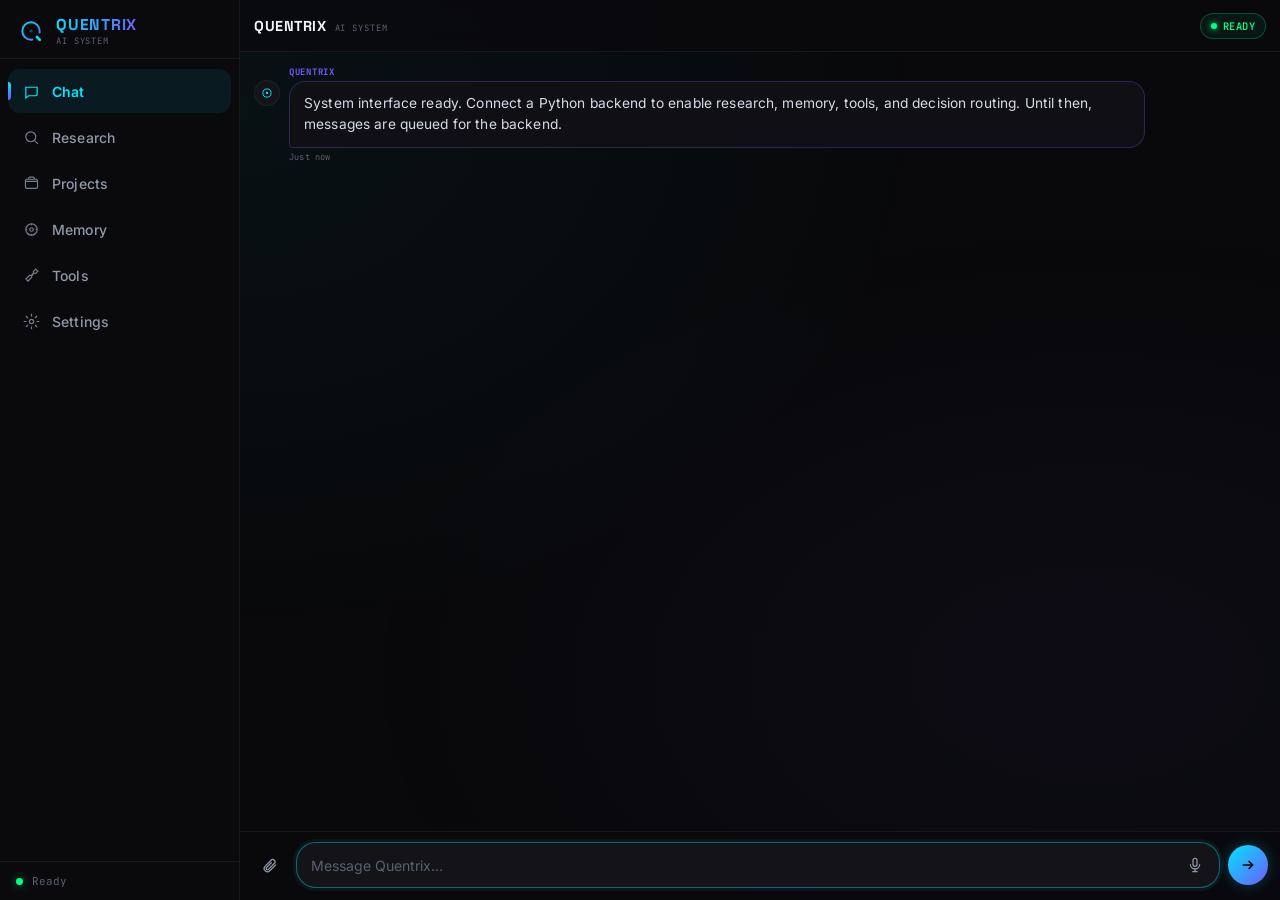
<file: Index.html>
<!DOCTYPE html>
<html lang="en">
<head>
<meta charset="UTF-8">
<meta name="viewport" content="width=device-width, initial-scale=1.0, maximum-scale=1.0, viewport-fit=cover">
<title>Quentrix — AI System</title>
<link rel="preconnect" href="https://fonts.googleapis.com">
<link href="https://fonts.googleapis.com/css2?family=Space+Grotesk:wght@500;600;700&family=Inter:wght@400;500;600&family=JetBrains+Mono:wght@400;500;600&display=swap" rel="stylesheet">
<style>
    :root {
        --bg-primary: #09090b;
        --bg-secondary: #0c0c10;
        --bg-tertiary: #131318;
        --bg-card: #101014;
        --bg-input: #131318;
        --bg-sidebar: #0a0a0d;
        --border-subtle: rgba(255, 255, 255, 0.06);
        --border-accent: rgba(0, 229, 255, 0.22);
        --border-glow: rgba(0, 229, 255, 0.4);
        --primary: #00e5ff;
        --secondary: #6d5dfc;
        --success: #00ff88;
        --success-glow: rgba(0, 255, 136, 0.45);
        --warning: #f5a623;
        --error: #ff4d6a;
        --text-primary: #eceef2;
        --text-secondary: #9198a8;
        --text-muted: #5a6072;
        --text-bright: #f5f6fa;
        --msg-user-border: rgba(0, 229, 255, 0.28);
        --msg-ai-border: rgba(109, 93, 252, 0.28);
        --scrollbar-thumb: #22232e;
        --overlay-bg: rgba(0, 0, 0, 0.72);
        --radius-sm: 8px;
        --radius-md: 12px;
        --radius-lg: 16px;
        --radius-xl: 20px;
        --font-display: 'Space Grotesk', sans-serif;
        --font-body: 'Inter', -apple-system, BlinkMacSystemFont, sans-serif;
        --font-mono: 'JetBrains Mono', 'SF Mono', Consolas, monospace;
        --transition-fast: 150ms cubic-bezier(0.4, 0, 0.2, 1);
        --transition-smooth: 280ms cubic-bezier(0.4, 0, 0.2, 1);
        --sidebar-width: 240px;
        --header-height: 52px;
    }

    * { margin: 0; padding: 0; box-sizing: border-box; }

    html {
        -webkit-tap-highlight-color: transparent;
        -webkit-font-smoothing: antialiased;
        -moz-osx-font-smoothing: grayscale;
    }

    body {
        font-family: var(--font-body);
        background: var(--bg-primary);
        color: var(--text-primary);
        height: 100vh;
        height: 100dvh;
        overflow: hidden;
        display: flex;
        user-select: none;
        -webkit-user-select: none;
        position: relative;
    }

    /* Subtle ambient background — restrained */
    body::before {
        content: '';
        position: fixed; inset: 0; pointer-events: none; z-index: 0;
        background:
            radial-gradient(ellipse at 18% 12%, rgba(0, 229, 255, 0.04) 0%, transparent 48%),
            radial-gradient(ellipse at 85% 75%, rgba(109, 93, 252, 0.045) 0%, transparent 48%);
    }

    .qx-svg-defs { position: absolute; width: 0; height: 0; }
    .q-mark { display: block; }

    /* ============ SIDEBAR ============ */
    .sidebar {
        width: var(--sidebar-width);
        min-width: var(--sidebar-width);
        height: 100vh; height: 100dvh;
        background: var(--bg-sidebar);
        border-right: 1px solid var(--border-subtle);
        display: flex; flex-direction: column;
        z-index: 100; position: relative;
        transition: transform var(--transition-smooth);
    }

    .sidebar-brand {
        padding: 16px 16px 12px;
        border-bottom: 1px solid var(--border-subtle);
        display: flex; align-items: center; gap: 10px;
    }
    .sidebar-brand .q-mark { width: 30px; height: 30px; flex-shrink: 0; }
    .sidebar-brand .brand-text { line-height: 1.15; min-width: 0; }
    .sidebar-brand .brand-name {
        font-family: var(--font-display); font-size: 0.98rem; font-weight: 700;
        letter-spacing: 0.05em;
        background: linear-gradient(120deg, var(--primary), var(--secondary));
        -webkit-background-clip: text; background-clip: text; color: transparent;
    }
    .sidebar-brand .brand-sub {
        font-family: var(--font-mono); font-size: 0.55rem; letter-spacing: 0.1em;
        color: var(--text-muted); margin-top: 2px; text-transform: uppercase;
    }

    .sidebar-nav {
        flex: 1; padding: 10px 8px; display: flex; flex-direction: column;
        gap: 2px; overflow-y: auto;
    }
    .nav-item {
        display: flex; align-items: center; gap: 11px;
        padding: 11px 13px; border-radius: var(--radius-md);
        cursor: pointer; transition: background var(--transition-fast), color var(--transition-fast);
        color: var(--text-secondary); font-size: 0.875rem; font-weight: 500;
        letter-spacing: 0.01em; position: relative;
        min-height: 44px; /* touch target */
    }
    .nav-item:hover { background: rgba(255, 255, 255, 0.035); color: var(--text-primary); }
    .nav-item.active { background: rgba(0, 229, 255, 0.08); color: var(--primary); font-weight: 600; }
    .nav-item.active::before {
        content: ''; position: absolute; left: 0; top: 50%; transform: translateY(-50%);
        width: 3px; height: 18px; border-radius: 0 3px 3px 0;
        background: linear-gradient(180deg, var(--primary), var(--secondary));
    }
    .nav-icon {
        width: 20px; height: 20px; display: flex; align-items: center; justify-content: center;
        flex-shrink: 0; opacity: 0.8;
    }
    .nav-item.active .nav-icon { opacity: 1; }
    .nav-icon svg { width: 17px; height: 17px; stroke: currentColor; fill: none; stroke-width: 1.7; }

    .sidebar-footer {
        padding: 12px 16px; border-top: 1px solid var(--border-subtle);
        display: flex; align-items: center; gap: 9px;
        font-family: var(--font-mono); font-size: 0.68rem; color: var(--text-muted);
    }
    .status-dot {
        width: 7px; height: 7px; border-radius: 50%; background: var(--success);
        box-shadow: 0 0 8px var(--success-glow);
        flex-shrink: 0;
    }
    .status-dot.offline { background: var(--text-muted); box-shadow: none; }
    .status-dot.error { background: var(--error); box-shadow: 0 0 8px rgba(255,77,106,0.4); }
    .status-dot.thinking { background: var(--primary); box-shadow: 0 0 8px rgba(0,229,255,0.4); }

    /* ============ MAIN ============ */
    .main-content {
        flex: 1; display: flex; flex-direction: column;
        height: 100vh; height: 100dvh; position: relative; z-index: 1; min-width: 0;
    }

    .header {
        height: var(--header-height); min-height: var(--header-height);
        display: flex; align-items: center; padding: 0 14px; gap: 10px;
        border-bottom: 1px solid var(--border-subtle);
        background: rgba(10, 10, 13, 0.85);
        backdrop-filter: blur(12px); -webkit-backdrop-filter: blur(12px);
        z-index: 50; flex-shrink: 0;
    }
    .header-title-area { display: flex; align-items: baseline; gap: 8px; min-width: 0; }
    .header-title {
        font-family: var(--font-display); font-size: 0.9rem; font-weight: 700;
        letter-spacing: 0.04em; color: var(--text-bright); white-space: nowrap;
    }
    .header-subtitle {
        font-family: var(--font-mono); font-size: 0.55rem; letter-spacing: 0.1em;
        color: var(--text-muted); white-space: nowrap;
    }

    /* AI Status badge — backend can control this */
    .header-status {
        margin-left: auto; display: flex; align-items: center; gap: 6px;
        font-family: var(--font-mono); font-size: 0.65rem; font-weight: 600;
        letter-spacing: 0.04em; padding: 5px 10px; border-radius: 999px;
        border: 1px solid rgba(0,255,136,0.25); background: rgba(0,255,136,0.06);
        color: var(--success); flex-shrink: 0; transition: all var(--transition-fast);
    }
    .header-status .status-dot-sm {
        width: 6px; height: 6px; border-radius: 50%; background: currentColor;
        box-shadow: 0 0 6px currentColor;
    }
    .header-status[data-status="thinking"],
    .header-status[data-status="researching"],
    .header-status[data-status="executing"],
    .header-status[data-status="learning"] {
        color: var(--primary);
        border-color: rgba(0,229,255,0.3);
        background: rgba(0,229,255,0.08);
    }
    .header-status[data-status="waiting"] {
        color: var(--warning);
        border-color: rgba(245,166,35,0.3);
        background: rgba(245,166,35,0.08);
    }
    .header-status[data-status="error"] {
        color: var(--error);
        border-color: rgba(255,77,106,0.3);
        background: rgba(255,77,106,0.08);
    }
    .header-status[data-status="offline"] {
        color: var(--text-muted);
        border-color: var(--border-subtle);
        background: rgba(255,255,255,0.03);
    }

    .menu-toggle {
        display: none; background: none; border: none; cursor: pointer; padding: 8px;
        color: var(--text-secondary); z-index: 110; border-radius: var(--radius-sm); flex-shrink: 0;
        min-width: 40px; min-height: 40px; align-items: center; justify-content: center;
    }
    .menu-toggle:hover { color: var(--text-primary); background: rgba(255,255,255,0.04); }
    .menu-toggle svg { width: 20px; height: 20px; stroke: currentColor; fill: none; stroke-width: 2; }

    .view-container {
        flex: 1; overflow-y: auto; overflow-x: hidden;
        display: flex; flex-direction: column; scroll-behavior: smooth; min-height: 0;
    }
    .view { display: none; flex-direction: column; flex: 1; min-height: 0; }
    .view.active { display: flex; }

    /* ============ ACTIVITY PANEL (high-level only) ============ */
    .activity-panel {
        display: none;
        flex-direction: column;
        padding: 10px 14px;
        border-bottom: 1px solid var(--border-subtle);
        background: rgba(0, 229, 255, 0.03);
        flex-shrink: 0;
        max-height: 140px;
        overflow-y: auto;
    }
    .activity-panel.visible { display: flex; }
    .activity-header {
        font-family: var(--font-mono); font-size: 0.6rem; letter-spacing: 0.08em;
        color: var(--primary); text-transform: uppercase; margin-bottom: 6px;
        display: flex; align-items: center; gap: 6px;
    }
    .activity-steps {
        list-style: none; display: flex; flex-direction: column; gap: 3px;
    }
    .activity-steps li {
        font-size: 0.75rem; color: var(--text-secondary);
        display: flex; align-items: center; gap: 8px;
        font-family: var(--font-mono);
    }
    .activity-steps li::before {
        content: '→';
        color: var(--primary); opacity: 0.7; font-size: 0.7rem;
    }
    .activity-steps li.done { color: var(--text-muted); }
    .activity-steps li.current { color: var(--text-primary); }
    .activity-steps li.current::before { opacity: 1; }

    /* ============ CHAT ============ */
    .chat-area {
        flex: 1; overflow-y: auto; padding: 14px 14px; display: flex;
        flex-direction: column; gap: 12px; min-height: 0; scroll-behavior: smooth;
    }
    .chat-area::-webkit-scrollbar { width: 4px; }
    .chat-area::-webkit-scrollbar-track { background: transparent; }
    .chat-area::-webkit-scrollbar-thumb { background: var(--scrollbar-thumb); border-radius: 4px; }

    .message {
        display: flex; gap: 9px; max-width: 88%;
        animation: messageIn 0.28s ease-out;
        word-wrap: break-word; overflow-wrap: break-word;
    }
    @keyframes messageIn {
        from { opacity: 0; transform: translateY(8px); }
        to { opacity: 1; transform: translateY(0); }
    }
    .message.user { align-self: flex-end; flex-direction: row-reverse; }
    .message.ai { align-self: flex-start; }
    .message.system { align-self: center; max-width: 94%; }
    .msg-avatar {
        width: 26px; height: 26px; border-radius: 50%; flex-shrink: 0;
        display: flex; align-items: center; justify-content: center;
        background: var(--bg-tertiary); border: 1px solid var(--border-subtle);
        margin-top: 14px;
    }
    .msg-avatar svg { width: 14px; height: 14px; }
    .message-col { display: flex; flex-direction: column; min-width: 0; }
    .message-bubble {
        padding: 11px 14px; border-radius: var(--radius-lg);
        font-size: 0.86rem; line-height: 1.55; letter-spacing: 0.01em; white-space: pre-line;
    }
    .message.user .message-bubble {
        background: linear-gradient(135deg, rgba(0,229,255,0.11), rgba(109,93,252,0.13));
        border: 1px solid var(--msg-user-border);
        border-radius: var(--radius-lg) var(--radius-lg) 4px var(--radius-lg);
        color: #e2ecff;
    }
    .message.ai .message-bubble {
        background: var(--bg-card); border: 1px solid var(--msg-ai-border);
        border-radius: var(--radius-lg) var(--radius-lg) var(--radius-lg) 4px;
        color: #d6dbe6;
    }
    .message.system .message-bubble {
        background: rgba(255,255,255,0.03); border: 1px solid var(--border-subtle);
        border-radius: var(--radius-md);
        color: var(--text-secondary); font-size: 0.8rem; text-align: center;
    }
    .message-sender {
        font-family: var(--font-mono); font-size: 0.56rem; letter-spacing: 0.08em;
        text-transform: uppercase; font-weight: 700; margin-bottom: 3px; color: var(--text-muted);
    }
    .message.user .message-sender { text-align: right; color: var(--primary); }
    .message.ai .message-sender { color: var(--secondary); }
    .message-time {
        font-family: var(--font-mono); font-size: 0.54rem; color: var(--text-muted);
        margin-top: 3px; letter-spacing: 0.02em;
    }
    .message.user .message-time { text-align: right; }
    .message-meta {
        font-family: var(--font-mono); font-size: 0.52rem; color: var(--text-muted);
        margin-top: 2px; opacity: 0.8;
    }

    .typing-indicator {
        display: flex; align-items: center; gap: 9px; align-self: flex-start;
        animation: messageIn 0.2s ease;
    }
    .typing-indicator .bubble-dots {
        display: flex; gap: 5px; align-items: center;
        padding: 12px 16px; background: var(--bg-card); border: 1px solid var(--msg-ai-border);
        border-radius: var(--radius-lg) var(--radius-lg) var(--radius-lg) 4px;
    }
    .typing-indicator .dot {
        width: 6px; height: 6px; border-radius: 50%; background: var(--primary);
        animation: typingBounce 1.3s ease-in-out infinite;
    }
    .typing-indicator .dot:nth-child(2) { animation-delay: 0.15s; }
    .typing-indicator .dot:nth-child(3) { animation-delay: 0.3s; }
    @keyframes typingBounce {
        0%, 60%, 100% { transform: translateY(0); opacity: 0.4; }
        30% { transform: translateY(-4px); opacity: 1; }
    }

    /* ============ INPUT ============ */
    .input-area {
        padding: 10px 12px 12px; border-top: 1px solid var(--border-subtle);
        display: flex; gap: 8px; align-items: center;
        background: rgba(10, 10, 13, 0.85);
        backdrop-filter: blur(12px); -webkit-backdrop-filter: blur(12px);
        flex-shrink: 0; z-index: 40;
    }
    .input-wrapper {
        flex: 1; display: flex; align-items: center;
        background: var(--bg-input); border: 1px solid var(--border-subtle);
        border-radius: var(--radius-xl); padding: 4px 6px 4px 14px;
        transition: border-color var(--transition-fast), box-shadow var(--transition-fast); gap: 4px;
    }
    .input-wrapper:focus-within {
        border-color: var(--border-glow);
        box-shadow: 0 0 0 3px rgba(0,229,255,0.06);
    }
    .input-wrapper input {
        flex: 1; background: transparent; border: none; outline: none;
        color: var(--text-primary); font-size: 0.88rem; font-family: var(--font-body);
        min-width: 0; padding: 9px 0;
    }
    .input-wrapper input::placeholder { color: var(--text-muted); }
    .icon-btn {
        width: 36px; height: 36px; border-radius: 50%; border: none; background: transparent;
        cursor: pointer; display: flex; align-items: center; justify-content: center;
        color: var(--text-secondary); transition: all var(--transition-fast); flex-shrink: 0;
    }
    .icon-btn:hover { background: rgba(255,255,255,0.05); color: var(--text-primary); }
    .icon-btn:active { transform: scale(0.94); }
    .icon-btn svg { width: 16px; height: 16px; stroke: currentColor; fill: none; stroke-width: 1.9; }
    .icon-btn.listening { color: var(--primary); background: rgba(0,229,255,0.1); }
    .send-btn {
        width: 40px; height: 40px; border-radius: 50%; border: none; cursor: pointer;
        display: flex; align-items: center; justify-content: center; flex-shrink: 0;
        background: linear-gradient(135deg, var(--primary), var(--secondary));
        box-shadow: 0 0 14px rgba(0,229,255,0.25); transition: all var(--transition-fast);
    }
    .send-btn:hover { box-shadow: 0 0 20px rgba(0,229,255,0.4); transform: scale(1.03); }
    .send-btn:active { transform: scale(0.94); }
    .send-btn:disabled { opacity: 0.5; cursor: not-allowed; transform: none; }
    .send-btn svg { width: 16px; height: 16px; stroke: #05060a; fill: none; stroke-width: 2.3; }

    /* ============ SECONDARY VIEWS ============ */
    .page-view {
        padding: 18px 16px 28px; display: flex; flex-direction: column; gap: 14px;
        max-width: 720px; width: 100%; margin: 0 auto;
    }
    .page-view h2 {
        font-family: var(--font-display); font-size: 1.05rem; font-weight: 700;
        color: var(--text-bright); letter-spacing: 0.02em;
    }
    .page-view > p {
        color: var(--text-secondary); font-size: 0.82rem; line-height: 1.55; margin-top: -6px;
    }

    .card {
        background: var(--bg-card); border: 1px solid var(--border-subtle);
        border-radius: var(--radius-lg); padding: 14px 16px;
        transition: border-color var(--transition-fast);
    }
    .card:hover { border-color: var(--border-accent); }
    .card h3 {
        font-family: var(--font-display); font-size: 0.86rem; font-weight: 600;
        color: var(--text-bright); margin-bottom: 6px; display: flex; align-items: center; gap: 8px;
    }
    .card h3 svg { width: 15px; height: 15px; stroke: var(--primary); fill: none; stroke-width: 1.7; }
    .card .meta {
        font-size: 0.72rem; color: var(--text-muted); font-family: var(--font-mono); line-height: 1.55;
    }

    .empty-state {
        text-align: center; padding: 36px 20px; color: var(--text-muted);
        border: 1px dashed var(--border-subtle); border-radius: var(--radius-lg);
        background: rgba(255,255,255,0.015);
    }
    .empty-state p { font-size: 0.84rem; line-height: 1.5; margin-top: 6px; }
    .empty-state .hint {
        font-family: var(--font-mono); font-size: 0.68rem; margin-top: 10px; opacity: 0.7;
    }

    .grid-2 { display: grid; grid-template-columns: 1fr 1fr; gap: 10px; }
    @media (max-width: 520px) { .grid-2 { grid-template-columns: 1fr; } }

    /* Tools */
    .tool-section { margin-bottom: 6px; }
    .tool-section-title {
        font-family: var(--font-mono); font-size: 0.6rem; letter-spacing: 0.1em;
        color: var(--text-muted); text-transform: uppercase; margin-bottom: 8px; padding-left: 2px;
    }
    .tool-grid { display: grid; grid-template-columns: 1fr 1fr; gap: 8px; }
    .tool-chip {
        display: flex; align-items: center; gap: 10px; padding: 12px 12px;
        background: var(--bg-tertiary); border: 1px solid var(--border-subtle);
        border-radius: var(--radius-md); font-size: 0.8rem; color: var(--text-secondary);
        transition: all var(--transition-fast); cursor: pointer; min-height: 48px;
    }
    .tool-chip:hover { border-color: var(--border-accent); color: var(--text-primary); background: rgba(0,229,255,0.04); }
    .tool-chip:active { transform: scale(0.98); }
    .tool-chip .chip-icon {
        width: 30px; height: 30px; border-radius: 8px; flex-shrink: 0;
        display: flex; align-items: center; justify-content: center;
        background: rgba(0,229,255,0.08); border: 1px solid rgba(0,229,255,0.18);
    }
    .tool-chip .chip-icon svg { width: 15px; height: 15px; stroke: var(--primary); fill: none; stroke-width: 1.7; }
    .tool-chip.planned {
        opacity: 0.55; cursor: default;
    }
    .tool-chip.planned:hover { border-color: var(--border-subtle); background: var(--bg-tertiary); color: var(--text-secondary); }
    .tool-chip.planned .chip-icon {
        background: rgba(255,255,255,0.03); border-color: var(--border-subtle);
    }
    .tool-chip.planned .chip-icon svg { stroke: var(--text-muted); }
    .tool-badge {
        margin-left: auto; font-family: var(--font-mono); font-size: 0.55rem;
        color: var(--text-muted); letter-spacing: 0.04em; text-transform: uppercase;
    }

    /* Research */
    .research-bar {
        display: flex; gap: 8px; align-items: center;
    }
    .research-bar input {
        flex: 1; background: var(--bg-input); border: 1px solid var(--border-subtle);
        border-radius: var(--radius-md); padding: 11px 14px; color: var(--text-primary);
        font-size: 0.88rem; font-family: var(--font-body); outline: none;
        transition: border-color var(--transition-fast);
    }
    .research-bar input:focus { border-color: var(--border-glow); }
    .research-bar input::placeholder { color: var(--text-muted); }
    .research-btn {
        padding: 11px 16px; border-radius: var(--radius-md); border: none; cursor: pointer;
        background: linear-gradient(135deg, var(--primary), var(--secondary));
        color: #05060a; font-weight: 600; font-size: 0.82rem; font-family: var(--font-body);
        white-space: nowrap; min-height: 44px;
    }
    .research-btn:disabled { opacity: 0.5; cursor: not-allowed; }
    .research-results { display: flex; flex-direction: column; gap: 10px; margin-top: 4px; }
    .result-item {
        background: var(--bg-card); border: 1px solid var(--border-subtle);
        border-radius: var(--radius-md); padding: 12px 14px;
    }
    .result-item .result-title {
        font-size: 0.88rem; font-weight: 600; color: var(--text-bright); margin-bottom: 4px;
    }
    .result-item .result-url {
        font-family: var(--font-mono); font-size: 0.65rem; color: var(--primary); margin-bottom: 6px;
        word-break: break-all;
    }
    .result-item .result-snippet {
        font-size: 0.78rem; color: var(--text-secondary); line-height: 1.5;
    }
    .result-item .result-meta {
        font-family: var(--font-mono); font-size: 0.6rem; color: var(--text-muted); margin-top: 6px;
    }

    /* Settings rows */
    .row-line {
        display: flex; justify-content: space-between; align-items: center;
        padding: 10px 0; border-bottom: 1px solid var(--border-subtle); font-size: 0.84rem;
        min-height: 44px;
    }
    .row-line:last-child { border-bottom: none; }
    .row-line .rl-dim {
        color: var(--text-muted); font-size: 0.72rem; font-family: var(--font-mono);
    }
    .toggle {
        width: 42px; height: 24px; border-radius: 999px; background: rgba(255,255,255,0.1);
        position: relative; cursor: pointer; border: 1px solid var(--border-subtle); flex-shrink: 0;
        transition: background 0.2s;
    }
    .toggle.on { background: linear-gradient(90deg, var(--primary), var(--secondary)); border-color: transparent; }
    .toggle::after {
        content: ''; position: absolute; top: 2px; left: 2px; width: 18px; height: 18px;
        border-radius: 50%; background: #fff; transition: left 0.2s;
    }
    .toggle.on::after { left: 20px; }
    .seg {
        display: flex; gap: 4px; background: rgba(255,255,255,0.03); padding: 4px;
        border-radius: 999px; border: 1px solid var(--border-subtle); margin-top: 8px;
    }
    .seg-btn {
        flex: 1; text-align: center; padding: 8px 6px; border-radius: 999px;
        font-size: 0.74rem; color: var(--text-secondary); cursor: pointer; font-weight: 500;
        min-height: 36px; display: flex; align-items: center; justify-content: center;
    }
    .seg-btn.active {
        background: rgba(0,229,255,0.12); color: var(--primary);
        border: 1px solid rgba(0,229,255,0.28);
    }

    /* Project cards */
    .project-card {
        background: var(--bg-card); border: 1px solid var(--border-subtle);
        border-radius: var(--radius-lg); padding: 14px 16px;
    }
    .project-card .proj-name {
        font-family: var(--font-display); font-size: 0.9rem; font-weight: 600; color: var(--text-bright);
    }
    .project-card .proj-desc {
        font-size: 0.78rem; color: var(--text-secondary); margin-top: 4px; line-height: 1.45;
    }
    .project-card .proj-meta {
        display: flex; flex-wrap: wrap; gap: 10px; margin-top: 10px;
        font-family: var(--font-mono); font-size: 0.65rem; color: var(--text-muted);
    }
    .proj-status {
        display: inline-flex; align-items: center; gap: 5px;
        padding: 2px 8px; border-radius: 999px; font-size: 0.62rem;
        border: 1px solid var(--border-subtle); background: rgba(255,255,255,0.03);
    }
    .proj-status.active { color: var(--success); border-color: rgba(0,255,136,0.25); }

    /* Memory sections */
    .memory-section { margin-bottom: 4px; }
    .memory-section h3 {
        font-family: var(--font-mono); font-size: 0.62rem; letter-spacing: 0.08em;
        color: var(--text-muted); text-transform: uppercase; margin-bottom: 8px;
    }
    .memory-list { display: flex; flex-direction: column; gap: 6px; }
    .memory-item {
        background: var(--bg-card); border: 1px solid var(--border-subtle);
        border-radius: var(--radius-md); padding: 10px 12px; font-size: 0.8rem;
        color: var(--text-secondary);
    }

    /* Mobile overlay */
    .sidebar-overlay {
        display: none; position: fixed; inset: 0; background: var(--overlay-bg);
        z-index: 99; opacity: 0; transition: opacity var(--transition-smooth); pointer-events: none;
    }
    .sidebar-overlay.show { opacity: 1; pointer-events: auto; }

    /* ============ RESPONSIVE (mobile-first priority) ============ */
    @media (max-width: 768px) {
        .sidebar {
            position: fixed; left: 0; top: 0; bottom: 0; transform: translateX(-100%);
            box-shadow: 4px 0 30px rgba(0,0,0,0.55); z-index: 105;
            width: 260px; min-width: 260px;
        }
        .sidebar.open { transform: translateX(0); }
        .sidebar-overlay { display: block; }
        .menu-toggle { display: flex; }
        .header { padding: 0 10px; gap: 8px; }
        .header-subtitle { display: none; }
        .chat-area { padding: 10px 12px; gap: 10px; }
        .message { max-width: 92%; }
        .input-area { padding: 8px 10px 10px; gap: 6px; }
        .page-view { padding: 14px 12px 24px; }
        .tool-grid { grid-template-columns: 1fr; }
    }
    @media (max-width: 400px) {
        .message { max-width: 96%; }
        .message-bubble { padding: 9px 12px; font-size: 0.82rem; }
        .input-wrapper { padding: 3px 5px 3px 12px; }
        .icon-btn { width: 34px; height: 34px; }
        .send-btn { width: 38px; height: 38px; }
    }
    @media (max-height: 480px) {
        .header { height: 44px; min-height: 44px; }
        .header-title { font-size: 0.8rem; }
        .sidebar-brand { padding: 10px 14px; }
        .sidebar-brand .q-mark { width: 24px; height: 24px; }
        .nav-item { padding: 8px 12px; min-height: 40px; font-size: 0.82rem; }
        .chat-area { padding: 8px 12px; gap: 8px; }
        .input-area { padding: 6px 10px 8px; }
    }
</style>
</head>
<body>

<svg class="qx-svg-defs" aria-hidden="true">
    <defs>
        <linearGradient id="qGrad" x1="60" y1="40" x2="452" y2="472" gradientUnits="userSpaceOnUse">
            <stop offset="0" stop-color="#00E5FF"/><stop offset="1" stop-color="#6D5DFC"/>
        </linearGradient>
    </defs>
</svg>

<div class="sidebar-overlay" id="sidebarOverlay" onclick="closeSidebar()"></div>

<aside class="sidebar" id="sidebar">
    <div class="sidebar-brand">
        <svg class="q-mark" viewBox="0 0 512 512" aria-hidden="true">
            <circle cx="256" cy="256" r="148" fill="none" stroke="url(#qGrad)" stroke-width="34" stroke-linecap="round" stroke-dasharray="26 182 722"/>
            <rect x="-55" y="-22" width="115" height="44" rx="22" fill="url(#qGrad)" transform="translate(379.7,379.7) rotate(45)"/>
            <circle cx="256" cy="256" r="22" fill="#09090B" stroke="url(#qGrad)" stroke-width="5"/>
            <circle cx="256" cy="256" r="9" fill="#00E5FF"/>
        </svg>
        <div class="brand-text">
            <div class="brand-name">QUENTRIX</div>
            <div class="brand-sub">AI System</div>
        </div>
    </div>
    <nav class="sidebar-nav">
        <div class="nav-item active" data-view="chat" onclick="switchView('chat', this)">
            <span class="nav-icon"><svg viewBox="0 0 24 24"><path d="M4 6h16v10a2 2 0 0 1-2 2H8l-4 3V6z"/></svg></span>
            Chat
        </div>
        <div class="nav-item" data-view="research" onclick="switchView('research', this)">
            <span class="nav-icon"><svg viewBox="0 0 24 24"><circle cx="11" cy="11" r="7"/><path d="M21 21l-4.3-4.3"/></svg></span>
            Research
        </div>
        <div class="nav-item" data-view="projects" onclick="switchView('projects', this)">
            <span class="nav-icon"><svg viewBox="0 0 24 24"><rect x="3.5" y="6" width="17" height="13" rx="2"/><path d="M3.5 9h17M8 6V4.5A1.5 1.5 0 0 1 9.5 3h5A1.5 1.5 0 0 1 16 4.5V6"/></svg></span>
            Projects
        </div>
        <div class="nav-item" data-view="memory" onclick="switchView('memory', this)">
            <span class="nav-icon"><svg viewBox="0 0 24 24"><circle cx="12" cy="12" r="8"/><circle cx="12" cy="12" r="2.5"/><path d="M12 4v2M12 18v2M4 12h2M18 12h2"/></svg></span>
            Memory
        </div>
        <div class="nav-item" data-view="tools" onclick="switchView('tools', this)">
            <span class="nav-icon"><svg viewBox="0 0 24 24"><path d="M14.7 6.3a4 4 0 0 1-5.4 5.4L4 17l3 3 5.3-5.3a4 4 0 0 1 5.4-5.4L21 6l-3-3z"/></svg></span>
            Tools
        </div>
        <div class="nav-item" data-view="settings" onclick="switchView('settings', this)">
            <span class="nav-icon"><svg viewBox="0 0 24 24"><circle cx="12" cy="12" r="3"/><path d="M12 1v4M12 19v4M1 12h4M19 12h4M4.2 4.2l2.8 2.8M17 17l2.8 2.8M4.2 19.8l2.8-2.8M17 7l2.8-2.8"/></svg></span>
            Settings
        </div>
    </nav>
    <div class="sidebar-footer">
        <span class="status-dot" id="sidebarStatusDot"></span>
        <span id="sidebarStatusText">Ready</span>
    </div>
</aside>

<div class="main-content" id="mainContent">
    <header class="header">
        <button class="menu-toggle" onclick="toggleSidebar()" aria-label="Menu">
            <svg viewBox="0 0 24 24"><line x1="3" y1="6" x2="21" y2="6"/><line x1="3" y1="12" x2="21" y2="12"/><line x1="3" y1="18" x2="21" y2="18"/></svg>
        </button>
        <div class="header-title-area">
            <span class="header-title">QUENTRIX</span>
            <span class="header-subtitle">AI SYSTEM</span>
        </div>
        <div class="header-status" id="headerStatus" data-status="ready">
            <span class="status-dot-sm"></span>
            <span id="headerStatusText">READY</span>
        </div>
    </header>

    <div class="view-container" id="viewContainer">

        <!-- ============ CHAT (central interface) ============ -->
        <div class="view active" id="view-chat">
            <div class="activity-panel" id="activityPanel" aria-live="polite">
                <div class="activity-header">
                    <span>Activity</span>
                </div>
                <ul class="activity-steps" id="activitySteps"></ul>
            </div>

            <div class="chat-area" id="chatArea">
                <div class="message ai">
                    <div class="msg-avatar"><svg viewBox="0 0 24 24"><circle cx="12" cy="12" r="7" fill="none" stroke="#00E5FF" stroke-width="1.6"/><circle cx="12" cy="12" r="2" fill="#00E5FF"/></svg></div>
                    <div class="message-col">
                        <span class="message-sender">Quentrix</span>
                        <div class="message-bubble">System interface ready. Connect a Python backend to enable research, memory, tools, and decision routing. Until then, messages are queued for the backend.</div>
                        <span class="message-time">Just now</span>
                    </div>
                </div>
            </div>

            <div class="input-area">
                <button class="icon-btn" title="Attach" onclick="handleAttachment()" aria-label="Attach file">
                    <svg viewBox="0 0 24 24"><path d="M21 11.5l-9.19 9.19a5 5 0 0 1-7.07-7.07L13.5 4.86a3.5 3.5 0 0 1 4.95 4.95L9.7 18.55a2 2 0 0 1-2.83-2.83l7.78-7.78"/></svg>
                </button>
                <div class="input-wrapper">
                    <input type="text" id="chatInput" placeholder="Message Quentrix…" autocomplete="off" enterkeyhint="send" onkeydown="handleKeyDown(event)">
                    <button class="icon-btn" id="voiceBtn" title="Voice" onclick="handleVoice()" aria-label="Voice input">
                        <svg viewBox="0 0 24 24"><rect x="9" y="2" width="6" height="12" rx="3"/><path d="M5 11a7 7 0 0 0 14 0M12 18v4M8 22h8"/></svg>
                    </button>
                </div>
                <button class="send-btn" id="sendBtn" onclick="sendMessage()" title="Send" aria-label="Send">
                    <svg viewBox="0 0 24 24"><path d="M4 12h15M13 6l6 6-6 6"/></svg>
                </button>
            </div>
        </div>

        <!-- ============ RESEARCH ============ -->
        <div class="view" id="view-research">
            <div class="page-view">
                <h2>Research</h2>
                <p>Search the web and retrieve sources. Results are populated by the backend when connected.</p>
                <div class="research-bar">
                    <input type="text" id="researchInput" placeholder="Search query…" enterkeyhint="search" onkeydown="if(event.key==='Enter')runResearch()">
                    <button class="research-btn" id="researchBtn" onclick="runResearch()">Search</button>
                </div>
                <div class="research-results" id="researchResults">
                    <div class="empty-state">
                        <p>No results yet</p>
                        <div class="hint">Backend research module not connected</div>
                    </div>
                </div>
            </div>
        </div>

        <!-- ============ PROJECTS ============ -->
        <div class="view" id="view-projects">
            <div class="page-view">
                <h2>Projects</h2>
                <p>Projects managed by Quentrix. Data comes from the backend memory/project store.</p>
                <div id="projectsList">
                    <div class="empty-state">
                        <p>No projects yet</p>
                        <div class="hint">Projects will appear here when created through Quentrix</div>
                    </div>
                </div>
            </div>
        </div>

        <!-- ============ MEMORY ============ -->
        <div class="view" id="view-memory">
            <div class="page-view">
                <h2>Memory</h2>
                <p>Facts, preferences, and context stored by Quentrix. Populated by the backend.</p>

                <div class="memory-section">
                    <h3>Facts</h3>
                    <div class="memory-list" id="memFacts">
                        <div class="empty-state" style="padding:18px 14px;">
                            <p style="margin:0;font-size:0.8rem;">No facts stored</p>
                        </div>
                    </div>
                </div>
                <div class="memory-section">
                    <h3>Preferences</h3>
                    <div class="memory-list" id="memPreferences">
                        <div class="empty-state" style="padding:18px 14px;">
                            <p style="margin:0;font-size:0.8rem;">No preferences stored</p>
                        </div>
                    </div>
                </div>
                <div class="memory-section">
                    <h3>Projects</h3>
                    <div class="memory-list" id="memProjects">
                        <div class="empty-state" style="padding:18px 14px;">
                            <p style="margin:0;font-size:0.8rem;">No project context</p>
                        </div>
                    </div>
                </div>
                <div class="memory-section">
                    <h3>Learned Knowledge</h3>
                    <div class="memory-list" id="memKnowledge">
                        <div class="empty-state" style="padding:18px 14px;">
                            <p style="margin:0;font-size:0.8rem;">No learned entries</p>
                        </div>
                    </div>
                </div>
                <div class="memory-section">
                    <h3>Recent Context</h3>
                    <div class="memory-list" id="memContext">
                        <div class="empty-state" style="padding:18px 14px;">
                            <p style="margin:0;font-size:0.8rem;">No recent context</p>
                        </div>
                    </div>
                </div>
            </div>
        </div>

        <!-- ============ TOOLS ============ -->
        <div class="view" id="view-tools">
            <div class="page-view">
                <h2>Tools</h2>
                <p>Capability modules. Only modules connected to the backend are active.</p>

                <div class="tool-section">
                    <div class="tool-section-title">Research</div>
                    <div class="tool-grid">
                        <div class="tool-chip planned" title="Requires backend">
                            <span class="chip-icon"><svg viewBox="0 0 24 24"><circle cx="11" cy="11" r="7"/><path d="M21 21l-4.3-4.3"/></svg></span>
                            Web Search
                            <span class="tool-badge">Planned</span>
                        </div>
                        <div class="tool-chip planned">
                            <span class="chip-icon"><svg viewBox="0 0 24 24"><path d="M4 4h16v16H4z"/><path d="M8 8h8M8 12h8M8 16h5"/></svg></span>
                            Knowledge
                            <span class="tool-badge">Planned</span>
                        </div>
                        <div class="tool-chip planned">
                            <span class="chip-icon"><svg viewBox="0 0 24 24"><path d="M4 6h16M4 12h10M4 18h14"/></svg></span>
                            Summarize
                            <span class="tool-badge">Planned</span>
                        </div>
                    </div>
                </div>

                <div class="tool-section">
                    <div class="tool-section-title">Development</div>
                    <div class="tool-grid">
                        <div class="tool-chip planned">
                            <span class="chip-icon"><svg viewBox="0 0 24 24"><path d="M8 9l-4 3 4 3M16 9l4 3-4 3M13 6l-2 12"/></svg></span>
                            Code
                            <span class="tool-badge">Planned</span>
                        </div>
                        <div class="tool-chip planned">
                            <span class="chip-icon"><svg viewBox="0 0 24 24"><path d="M12 2v4M12 18v4M4.93 4.93l2.83 2.83M16.24 16.24l2.83 2.83M2 12h4M18 12h4M4.93 19.07l2.83-2.83M16.24 7.76l2.83-2.83"/></svg></span>
                            Debug
                            <span class="tool-badge">Planned</span>
                        </div>
                        <div class="tool-chip planned">
                            <span class="chip-icon"><svg viewBox="0 0 24 24"><rect x="3" y="4" width="18" height="14" rx="2"/><path d="M8 20h8"/></svg></span>
                            Web App
                            <span class="tool-badge">Planned</span>
                        </div>
                        <div class="tool-chip planned">
                            <span class="chip-icon"><svg viewBox="0 0 24 24"><path d="M6 2h9l5 5v15H6z"/><path d="M15 2v5h5"/></svg></span>
                            File Tools
                            <span class="tool-badge">Planned</span>
                        </div>
                    </div>
                </div>

                <div class="tool-section">
                    <div class="tool-section-title">Creative</div>
                    <div class="tool-grid">
                        <div class="tool-chip planned">
                            <span class="chip-icon"><svg viewBox="0 0 24 24"><path d="M12 3l1.5 4.5L18 9l-4.5 1.5L12 15l-1.5-4.5L6 9l4.5-1.5z"/></svg></span>
                            Animation
                            <span class="tool-badge">Planned</span>
                        </div>
                        <div class="tool-chip planned">
                            <span class="chip-icon"><svg viewBox="0 0 24 24"><rect x="3" y="3" width="18" height="18" rx="2"/><circle cx="8.5" cy="8.5" r="1.5"/><path d="M21 15l-5-5L5 21"/></svg></span>
                            Design / Image
                            <span class="tool-badge">Planned</span>
                        </div>
                        <div class="tool-chip planned">
                            <span class="chip-icon"><svg viewBox="0 0 24 24"><rect x="2" y="6" width="20" height="12" rx="2"/><path d="M10 10l5 3-5 3v-6z"/></svg></span>
                            Video
                            <span class="tool-badge">Planned</span>
                        </div>
                    </div>
                </div>

                <div class="tool-section">
                    <div class="tool-section-title">System</div>
                    <div class="tool-grid">
                        <div class="tool-chip" onclick="switchView('memory', document.querySelector('[data-view=memory]'))">
                            <span class="chip-icon"><svg viewBox="0 0 24 24"><circle cx="12" cy="12" r="8"/><circle cx="12" cy="12" r="2.5"/></svg></span>
                            Memory
                        </div>
                        <div class="tool-chip" onclick="switchView('projects', document.querySelector('[data-view=projects]'))">
                            <span class="chip-icon"><svg viewBox="0 0 24 24"><rect x="3.5" y="6" width="17" height="13" rx="2"/><path d="M3.5 9h17"/></svg></span>
                            Projects
                        </div>
                        <div class="tool-chip" onclick="switchView('settings', document.querySelector('[data-view=settings]'))">
                            <span class="chip-icon"><svg viewBox="0 0 24 24"><circle cx="12" cy="12" r="3"/><path d="M12 1v4M12 19v4M1 12h4M19 12h4"/></svg></span>
                            Settings
                        </div>
                    </div>
                </div>
            </div>
        </div>

        <!-- ============ SETTINGS ============ -->
        <div class="view" id="view-settings">
            <div class="page-view">
                <h2>Settings</h2>
                <p>Local preferences. Backend-related options take effect after connection.</p>

                <div class="card">
                    <h3><svg viewBox="0 0 24 24"><circle cx="12" cy="12" r="4"/><path d="M12 2v3M12 19v3M4.2 4.2l2.1 2.1M17.7 17.7l2.1 2.1M2 12h3M19 12h3M4.2 19.8l2.1-2.1M17.7 6.3l2.1-2.1"/></svg>Appearance</h3>
                    <div class="row-line"><span>Dark mode</span><div class="toggle on" id="toggleDark" onclick="toggleSetting(this)"></div></div>
                    <div class="row-line"><span>Reduced motion</span><div class="toggle" id="toggleMotion" onclick="toggleSetting(this)"></div></div>
                </div>

                <div class="card">
                    <h3><svg viewBox="0 0 24 24"><circle cx="12" cy="12" r="7" stroke="#00E5FF"/><circle cx="12" cy="12" r="2" fill="#00E5FF"/></svg>Response style</h3>
                    <div class="seg" id="styleSeg">
                        <div class="seg-btn active" data-style="concise" onclick="setStyle(this)">Concise</div>
                        <div class="seg-btn" data-style="balanced" onclick="setStyle(this)">Balanced</div>
                        <div class="seg-btn" data-style="detailed" onclick="setStyle(this)">Detailed</div>
                    </div>
                </div>

                <div class="card">
                    <h3><svg viewBox="0 0 24 24"><rect x="9" y="2" width="6" height="12" rx="3"/><path d="M5 11a7 7 0 0 0 14 0M12 18v4"/></svg>Voice</h3>
                    <div class="row-line"><span>Voice input</span><span class="rl-dim">Not connected</span></div>
                    <div class="row-line"><span>Voice output</span><span class="rl-dim">Not connected</span></div>
                </div>

                <div class="card">
                    <h3><svg viewBox="0 0 24 24"><circle cx="12" cy="12" r="9"/><path d="M3 12h18M12 3a15 15 0 0 1 0 18"/></svg>Language &amp; Network</h3>
                    <div class="row-line"><span>Language</span><span class="rl-dim">English</span></div>
                    <div class="row-line"><span>Backend endpoint</span><span class="rl-dim" id="backendUrlLabel">/api/chat</span></div>
                    <div class="row-line"><span>Internet / research</span><span class="rl-dim">Requires backend</span></div>
                </div>

                <div class="card">
                    <h3><svg viewBox="0 0 24 24"><circle cx="12" cy="8" r="4"/><path d="M4 20c0-4 4-6 8-6s8 2 8 6"/></svg>System</h3>
                    <div class="row-line"><span>Version</span><span class="rl-dim">UI 0.2</span></div>
                    <div class="row-line"><span>Memory store</span><span class="rl-dim">Backend</span></div>
                    <div class="row-line"><span>Session</span><span class="rl-dim" id="sessionLabel">Local only</span></div>
                </div>
            </div>
        </div>
    </div>
</div>

<script>
/**
 * Quentrix UI — Frontend shell
 * Architecture boundary:
 *   User → UI → POST /api/chat (or configured endpoint) → Python backend
 *               → Brain / Decision Engine → Module → Result → UI
 *
 * No hard-coded domain answers live here. Status and activity are driven
 * by real responses or honest offline fallbacks.
 */

const CONFIG = {
    // Change this when the Python backend is running
    chatEndpoint: '/api/chat',
    researchEndpoint: '/api/research',
    timeoutMs: 25000
};

const state = {
    currentView: 'chat',
    isProcessing: false,
    sidebarOpen: false,
    status: 'ready',          // ready | thinking | researching | learning | executing | waiting | error | offline
    responseStyle: 'concise',
    reducedMotion: false
};

const chatArea = document.getElementById('chatArea');
const chatInput = document.getElementById('chatInput');
const sidebar = document.getElementById('sidebar');
const sidebarOverlay = document.getElementById('sidebarOverlay');
const viewContainer = document.getElementById('viewContainer');
const activityPanel = document.getElementById('activityPanel');
const activitySteps = document.getElementById('activitySteps');
const headerStatus = document.getElementById('headerStatus');
const headerStatusText = document.getElementById('headerStatusText');
const sidebarStatusDot = document.getElementById('sidebarStatusDot');
const sidebarStatusText = document.getElementById('sidebarStatusText');
const sendBtn = document.getElementById('sendBtn');

const aiAvatarSVG = '<svg viewBox="0 0 24 24"><circle cx="12" cy="12" r="7" fill="none" stroke="#00E5FF" stroke-width="1.6"/><circle cx="12" cy="12" r="2" fill="#00E5FF"/></svg>';
const userAvatarSVG = '<svg viewBox="0 0 24 24"><circle cx="12" cy="8" r="4" fill="none" stroke="#6D5DFC" stroke-width="1.6"/><path d="M4 20c0-4 4-6 8-6s8 2 8 6" fill="none" stroke="#6D5DFC" stroke-width="1.6"/></svg>';

/* ---------- Status ---------- */
function setStatus(status, label) {
    state.status = status;
    const text = (label || status).toUpperCase();
    headerStatus.dataset.status = status;
    headerStatusText.textContent = text;

    sidebarStatusDot.className = 'status-dot';
    if (status === 'offline' || status === 'error') sidebarStatusDot.classList.add(status);
    else if (status !== 'ready') sidebarStatusDot.classList.add('thinking');

    const sideLabels = {
        ready: 'Ready',
        thinking: 'Thinking…',
        researching: 'Researching…',
        learning: 'Learning…',
        executing: 'Executing…',
        waiting: 'Waiting…',
        error: 'Error',
        offline: 'Offline'
    };
    sidebarStatusText.textContent = sideLabels[status] || text;
}

/* ---------- Activity panel (high-level only, no private reasoning) ---------- */
function showActivity(steps) {
    activitySteps.innerHTML = '';
    steps.forEach((s, i) => {
        const li = document.createElement('li');
        li.textContent = s;
        if (i < steps.length - 1) li.classList.add('done');
        else li.classList.add('current');
        activitySteps.appendChild(li);
    });
    activityPanel.classList.add('visible');
}
function updateActivity(steps) {
    showActivity(steps);
}
function hideActivity() {
    activityPanel.classList.remove('visible');
    activitySteps.innerHTML = '';
}

/* ---------- Navigation ---------- */
function toggleSidebar() {
    state.sidebarOpen = !state.sidebarOpen;
    sidebar.classList.toggle('open', state.sidebarOpen);
    sidebarOverlay.classList.toggle('show', state.sidebarOpen);
}
function closeSidebar() {
    state.sidebarOpen = false;
    sidebar.classList.remove('open');
    sidebarOverlay.classList.remove('show');
}
function switchView(viewName, navEl) {
    state.currentView = viewName;
    document.querySelectorAll('.nav-item').forEach(item => item.classList.remove('active'));
    if (navEl) navEl.classList.add('active');
    else {
        const match = document.querySelector('.nav-item[data-view="' + viewName + '"]');
        if (match) match.classList.add('active');
    }
    document.querySelectorAll('.view').forEach(v => v.classList.remove('active'));
    const target = document.getElementById('view-' + viewName);
    if (target) target.classList.add('active');
    viewContainer.scrollTop = 0;
    if (window.innerWidth <= 768) closeSidebar();
    if (viewName === 'chat') setTimeout(() => chatInput.focus(), 150);
}

/* ---------- Chat helpers ---------- */
function getTimeString() {
    return new Date().toLocaleTimeString([], { hour: '2-digit', minute: '2-digit' });
}
function escapeHTML(str) {
    const div = document.createElement('div');
    div.textContent = str;
    return div.innerHTML;
}
function scrollChatToBottom() {
    requestAnimationFrame(() => { chatArea.scrollTop = chatArea.scrollHeight; });
}
function addMessage(sender, text, meta) {
    const row = document.createElement('div');
    row.className = 'message ' + sender;
    if (sender === 'system') {
        row.innerHTML =
            '<div class="message-col" style="width:100%">' +
                '<div class="message-bubble">' + escapeHTML(text) + '</div>' +
            '</div>';
    } else {
        const label = sender === 'user' ? 'You' : 'Quentrix';
        const avatar = sender === 'user' ? userAvatarSVG : aiAvatarSVG;
        let metaHtml = '';
        if (meta) metaHtml = '<span class="message-meta">' + escapeHTML(meta) + '</span>';
        row.innerHTML =
            '<div class="msg-avatar">' + avatar + '</div>' +
            '<div class="message-col">' +
                '<span class="message-sender">' + label + '</span>' +
                '<div class="message-bubble">' + escapeHTML(text) + '</div>' +
                '<span class="message-time">' + getTimeString() + '</span>' +
                metaHtml +
            '</div>';
    }
    chatArea.appendChild(row);
    scrollChatToBottom();
}
function showTyping() {
    const el = document.createElement('div');
    el.className = 'typing-indicator';
    el.id = 'typingIndicator';
    el.innerHTML = '<div class="msg-avatar">' + aiAvatarSVG + '</div><div class="bubble-dots"><div class="dot"></div><div class="dot"></div><div class="dot"></div></div>';
    chatArea.appendChild(el);
    scrollChatToBottom();
}
function removeTyping() {
    const el = document.getElementById('typingIndicator');
    if (el) el.remove();
}

/* ---------- Backend communication ---------- */
async function callBackend(message) {
    const controller = new AbortController();
    const timer = setTimeout(() => controller.abort(), CONFIG.timeoutMs);
    try {
        const res = await fetch(CONFIG.chatEndpoint, {
            method: 'POST',
            headers: { 'Content-Type': 'application/json', 'Accept': 'application/json' },
            body: JSON.stringify({
                message: message,
                style: state.responseStyle
            }),
            signal: controller.signal
        });
        clearTimeout(timer);
        if (!res.ok) {
            throw new Error('HTTP ' + res.status);
        }
        const data = await res.json();
        // Expected shape (example — adapt to real backend):
        // { response: string, status?: string, capability?: string, activity?: string[] }
        return data;
    } catch (err) {
        clearTimeout(timer);
        return {
            response: null,
            status: 'offline',
            error: err.name === 'AbortError' ? 'timeout' : 'unreachable',
            offline: true
        };
    }
}

/* ---------- Send message (central path) ---------- */
async function sendMessage() {
    if (state.isProcessing) return;
    const text = chatInput.value.trim();
    if (!text) return;

    addMessage('user', text);
    chatInput.value = '';
    chatInput.focus();
    state.isProcessing = true;
    sendBtn.disabled = true;

    setStatus('thinking', 'Thinking');
    showActivity(['Receiving request', 'Connecting to backend']);
    showTyping();

    const result = await callBackend(text);

    removeTyping();

    if (result.offline || !result.response) {
        setStatus('offline', 'Offline');
        updateActivity(['Receiving request', 'Connecting to backend', 'Backend unreachable']);
        addMessage('ai',
            'Backend is not connected.\n\n' +
            'This UI is ready for the Python Quentrix backend.\n' +
            'When the server is available at ' + CONFIG.chatEndpoint + ', messages will be routed through the decision engine and modules.',
            'status: offline'
        );
        setTimeout(hideActivity, 1800);
    } else {
        const status = result.status || 'ready';
        setStatus(status === 'ready' ? 'ready' : status, status);
        if (Array.isArray(result.activity) && result.activity.length) {
            updateActivity(result.activity);
        } else {
            updateActivity(['Receiving request', 'Processing', 'Preparing response']);
        }
        const meta = result.capability ? ('capability: ' + result.capability) : '';
        addMessage('ai', result.response, meta);
        setTimeout(() => {
            hideActivity();
            if (state.status !== 'error') setStatus('ready', 'Ready');
        }, 1200);
    }

    state.isProcessing = false;
    sendBtn.disabled = false;
}

function handleKeyDown(e) {
    if (e.key === 'Enter' && !e.shiftKey) {
        e.preventDefault();
        sendMessage();
    }
}

/* ---------- Attachment & Voice (honest stubs) ---------- */
function handleAttachment() {
    if (state.currentView !== 'chat') switchView('chat');
    addMessage('system', 'File attachment UI is ready. Backend file analysis is not connected yet.');
}
function handleVoice() {
    if (state.currentView !== 'chat') switchView('chat');
    const btn = document.getElementById('voiceBtn');
    // UI states prepared: listening / processing / speaking — no actual recognition yet
    addMessage('system', 'Voice input is prepared in the UI but not connected to a recognition or synthesis backend.');
    btn.classList.remove('listening');
}

/* ---------- Research (prepared for API, no fake results) ---------- */
async function runResearch() {
    const input = document.getElementById('researchInput');
    const btn = document.getElementById('researchBtn');
    const container = document.getElementById('researchResults');
    const q = input.value.trim();
    if (!q) return;

    btn.disabled = true;
    setStatus('researching', 'Researching');
    container.innerHTML = '<div class="empty-state"><p>Searching…</p><div class="hint">Contacting backend</div></div>';

    try {
        const controller = new AbortController();
        const timer = setTimeout(() => controller.abort(), CONFIG.timeoutMs);
        const res = await fetch(CONFIG.researchEndpoint, {
            method: 'POST',
            headers: { 'Content-Type': 'application/json' },
            body: JSON.stringify({ query: q }),
            signal: controller.signal
        });
        clearTimeout(timer);
        if (!res.ok) throw new Error('HTTP ' + res.status);
        const data = await res.json();
        // Expected: { results: [{ title, url, snippet, source?, date? }] }
        renderResearchResults(data.results || []);
        setStatus('ready');
    } catch (err) {
        container.innerHTML =
            '<div class="empty-state">' +
                '<p>Research unavailable</p>' +
                '<div class="hint">Backend research module not connected</div>' +
            '</div>';
        setStatus('offline', 'Offline');
    }
    btn.disabled = false;
}

function renderResearchResults(results) {
    const container = document.getElementById('researchResults');
    if (!results.length) {
        container.innerHTML = '<div class="empty-state"><p>No results returned</p></div>';
        return;
    }
    container.innerHTML = '';
    results.forEach(r => {
        const el = document.createElement('div');
        el.className = 'result-item';
        el.innerHTML =
            '<div class="result-title">' + escapeHTML(r.title || 'Untitled') + '</div>' +
            (r.url ? '<div class="result-url">' + escapeHTML(r.url) + '</div>' : '') +
            (r.snippet ? '<div class="result-snippet">' + escapeHTML(r.snippet) + '</div>' : '') +
            '<div class="result-meta">' +
                (r.source ? escapeHTML(r.source) : '') +
                (r.date ? ' · ' + escapeHTML(r.date) : '') +
            '</div>';
        container.appendChild(el);
    });
}

/* ---------- Settings (local only for now) ---------- */
function toggleSetting(el) {
    el.classList.toggle('on');
    if (el.id === 'toggleMotion') {
        state.reducedMotion = el.classList.contains('on');
        document.documentElement.style.setProperty(
            '--transition-fast',
            state.reducedMotion ? '0ms' : '150ms cubic-bezier(0.4, 0, 0.2, 1)'
        );
    }
}
function setStyle(el) {
    el.parentElement.querySelectorAll('.seg-btn').forEach(x => x.classList.remove('active'));
    el.classList.add('active');
    state.responseStyle = el.dataset.style || 'concise';
}

/* ---------- Init ---------- */
function init() {
    setStatus('ready', 'Ready');
    chatInput.focus();
    if (window.innerWidth <= 768) closeSidebar();
}
window.addEventListener('resize', () => {
    if (window.innerWidth > 768 && state.sidebarOpen) closeSidebar();
});
document.addEventListener('keydown', (e) => {
    if (e.key === 'Escape' && state.sidebarOpen) closeSidebar();
});

init();
</script>
</body>
</html>
</file>
